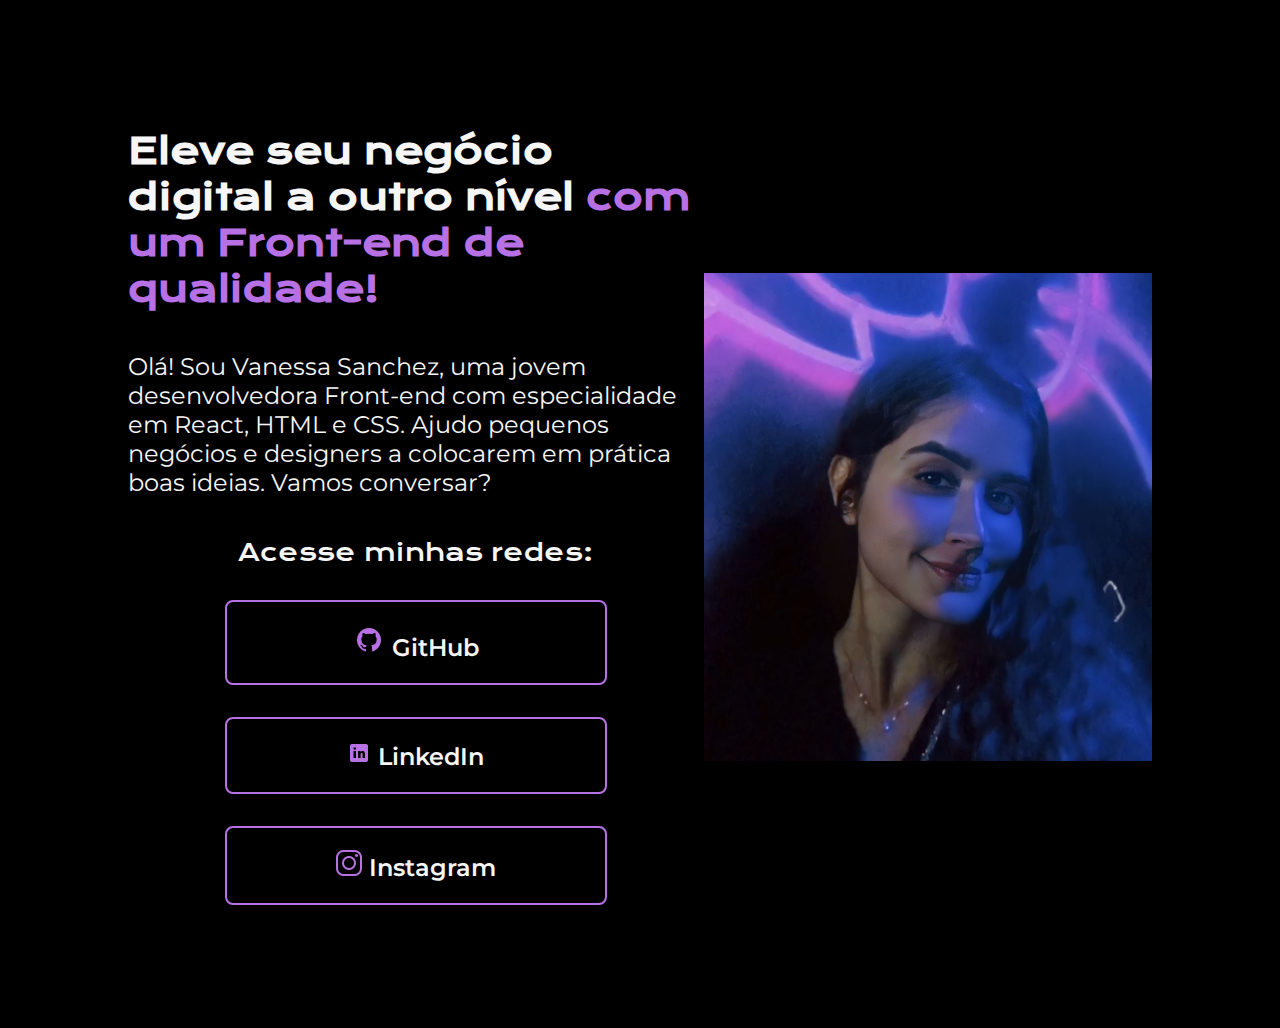
<file: index.html>
<!DOCTYPE html>
<html lang="pt-br">
    <head>
        <meta charset="UTF-8">
        <meta http-equiv="X-UA-Compatible" content="IE=edge">
        <meta name="viewport" content="width=device-width, initial-scale=1.0">
        <title>Portfolio</title>
        <link rel="stylesheet" href="style.css">
    </head>

    <body>
        <header></header>
        <main class="apresentacao">
            <section class="apresentacao__conteudo">
                <h1 class="apresentacao__conteudo__titulo">Eleve seu negócio digital a outro nível <strong class="destaque_titulo">com um Front-end de qualidade!</strong></h1>
                <p class="apresentacao__conteudo__texto">Olá! Sou Vanessa Sanchez, uma jovem desenvolvedora Front-end com especialidade em React, HTML e CSS. Ajudo pequenos negócios e designers a colocarem em prática boas ideias. Vamos conversar?</p>
                <div class="apresentacao__links">
                    <h2 class="apresentacao__links__subtitulo">Acesse minhas redes:</h2>
                    <a class="apresentacao__links__link" href="https://github.com/vsanxz">
                        <img class="GitHub__logo" src="./assets/github_1.png" alt="logo do GitHub">
                        GitHub</a>
                    <a class="apresentacao__links__link" href="https://www.linkedin.com/in/vanessa-sanchez-47a683190/">
                        <img class="LinkedIn__logo" src="./assets/linkedin_1.png" alt="logo do LinkedIn">
                        LinkedIn</a>
                    <a class="apresentacao__links__link" href="https://www.instagram.com/nessasanxz/">
                        <img class="Instagram__logo" src="./assets/instagram_1.png" alt="logo do Instagram">
                        Instagram</a>
                </div>
            </section>
            <img class="foto_vanessa" src="./assets/vanessa.jpeg" alt="foto da Vanessa Sanchez">
        </main>
        <footer></footer>
    </body>
</html>
</file>
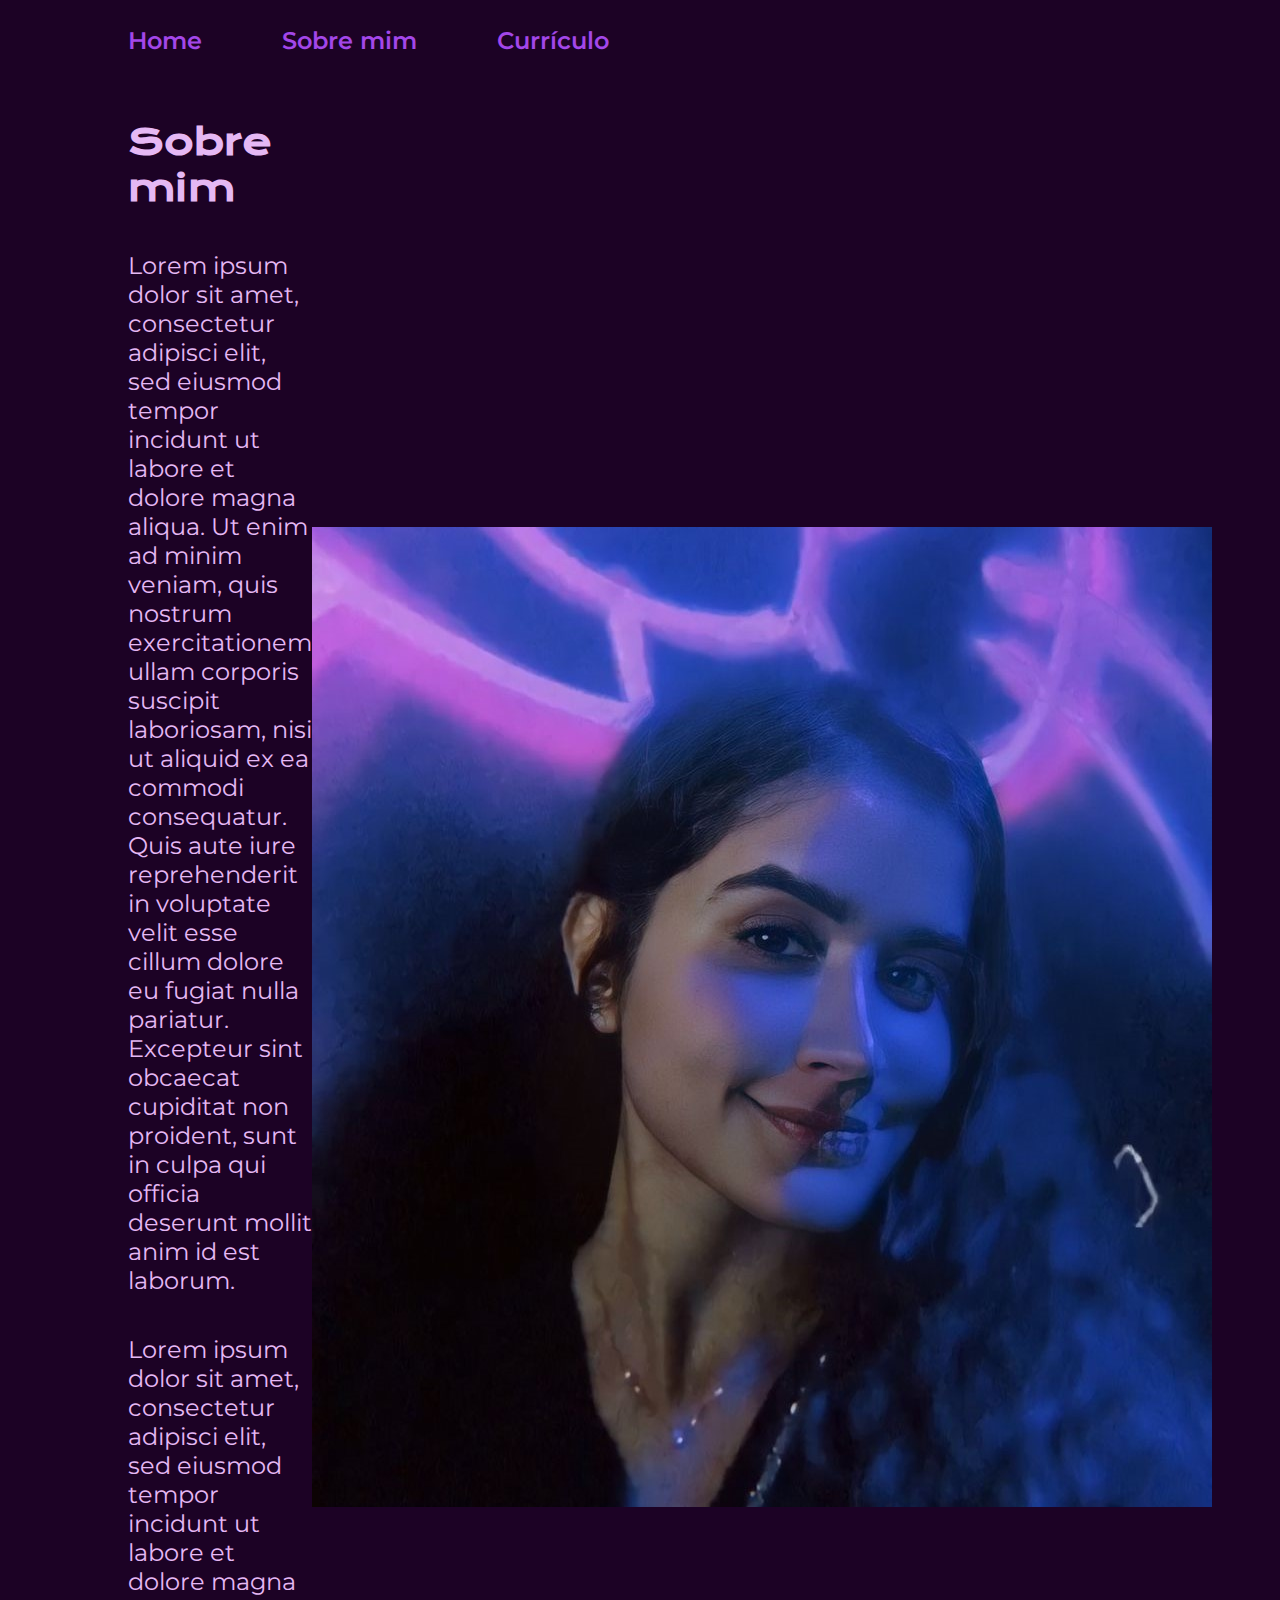
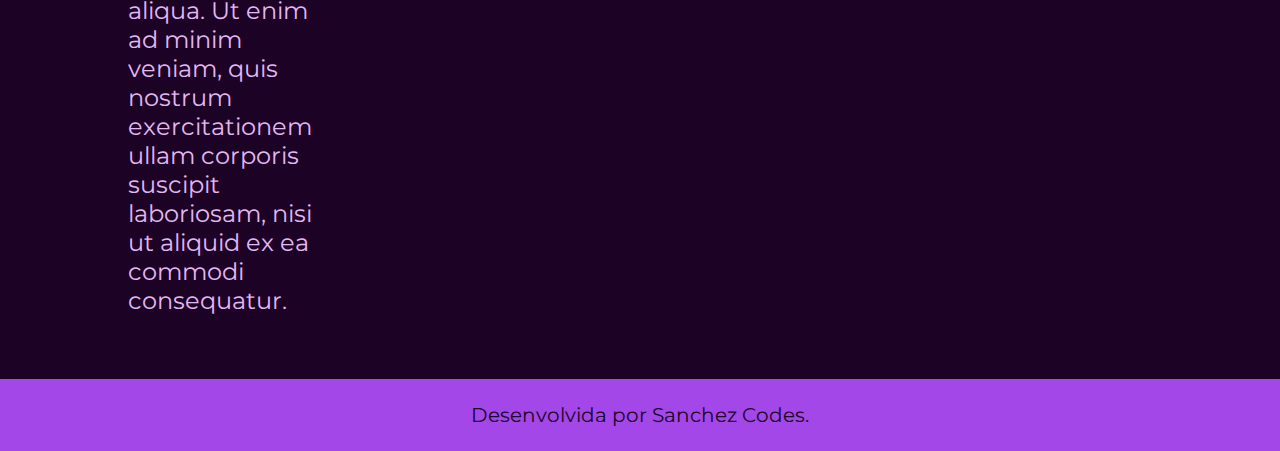
<file: about.html>
<!DOCTYPE html>
<html lang="pt-br">
<head>
    <meta charset="UTF-8">
    <meta http-equiv="X-UA-Compatible" content="IE=edge">
    <meta name="viewport" content="width=device-width, initial-scale=1.0">
    <title>Sobre mim</title>
    <link rel="stylesheet" href="./style/style.css">
</head>
<body>
    <header class="cabecalho">
        <nav class="cabecalho__menu">
            <a class="cabecalho__menu__link" href="index.html">Home</a>
            <a class="cabecalho__menu__link" href="about.html">Sobre mim</a>
            <a class="cabecalho__menu__link" href="curriculo.html">Currículo</a>
        </nav>
    </header>

    <main class="apresentacao">
        <section class="apresentacao__conteudo">
            <h1 class="apresentacao__conteudo__titulo">Sobre mim</h1>
            <p class="apresentacao__conteudo__texto"> Lorem ipsum dolor sit amet, consectetur adipisci elit, sed eiusmod tempor incidunt ut labore et dolore magna aliqua. Ut enim ad minim veniam, quis nostrum exercitationem ullam corporis suscipit laboriosam, nisi ut aliquid ex ea commodi consequatur. Quis aute iure reprehenderit in voluptate velit esse cillum dolore eu fugiat nulla pariatur. Excepteur sint obcaecat cupiditat non proident, sunt in culpa qui officia deserunt mollit anim id est laborum.
            </p>
            <p class="apresentacao__conteudo__texto"> Lorem ipsum dolor sit amet, consectetur adipisci elit, sed eiusmod tempor incidunt ut labore et dolore magna aliqua. Ut enim ad minim veniam, quis nostrum exercitationem ullam corporis suscipit laboriosam, nisi ut aliquid ex ea commodi consequatur. 
            </p>

        </section>
        <img class="apresentacao__imagem" src="./assets/vanessa.jpeg" alt="foto da Vanessa Sanchez">
    </main>

    <footer class="rodape">
        <p>Desenvolvida por Sanchez Codes.</p>
    </footer>
</body>
</html>
</file>
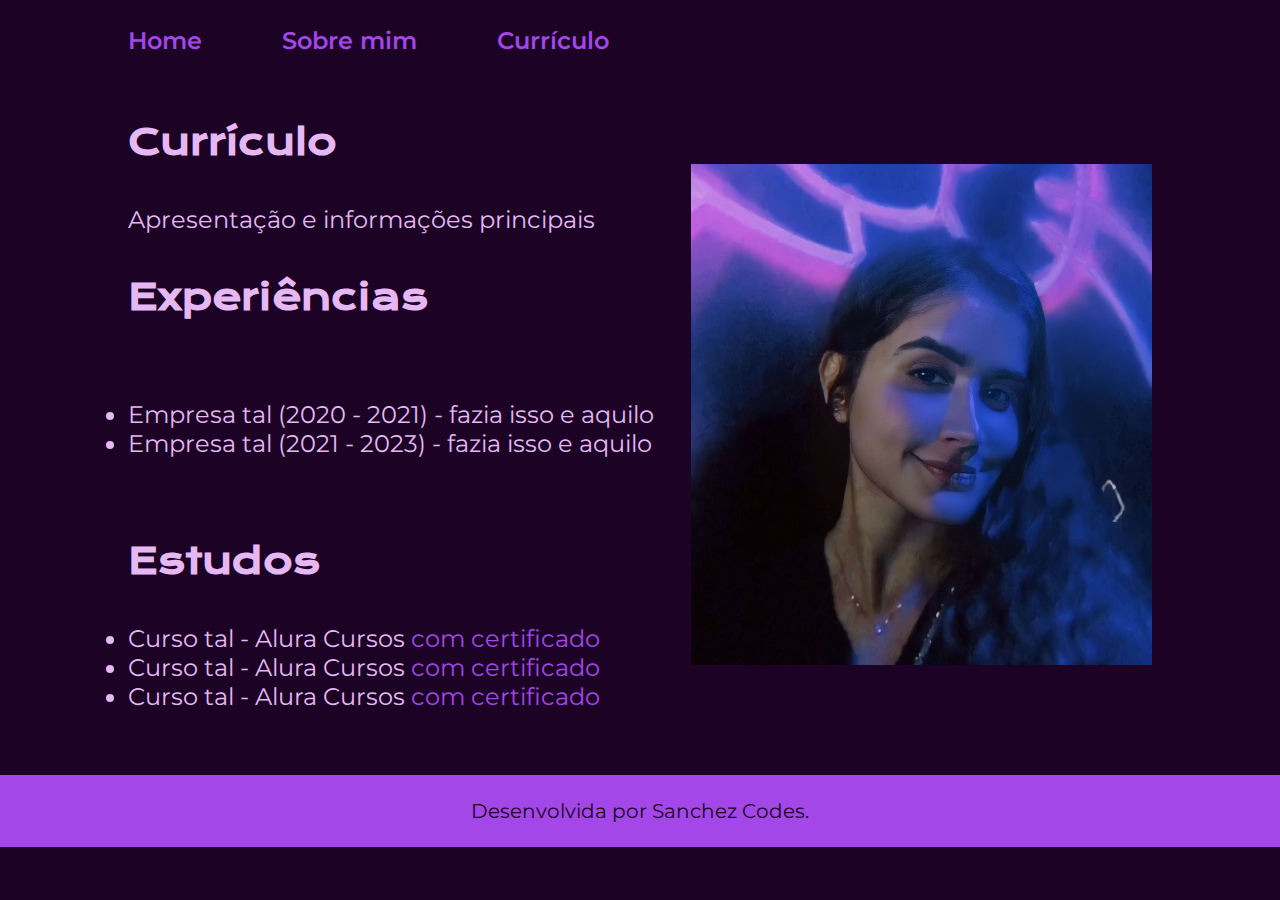
<file: curriculo.html>
<!DOCTYPE html>
<html lang="pt-br">
    <head>
        <meta charset="UTF-8">
        <meta http-equiv="X-UA-Compatible" content="IE=edge">
        <meta name="viewport" content="width=device-width, initial-scale=1.0">
        <title>Currículo</title>
        <link rel="stylesheet" href="./style/style.css">
    </head>
<body>
    <header class="cabecalho">
        <nav class="cabecalho__menu">
            <a class="cabecalho__menu__link" href="index.html">Home</a>
            <a class="cabecalho__menu__link" href="about.html">Sobre mim</a>
            <a class="cabecalho__menu__link" href="curriculo.html">Currículo</a>
        </nav>
    </header>
   
    <main class="apresentacao">
        <section class="apresentacao__conteudo">
            <h1 class="apresentacao__conteudo__titulo">Currículo</h1>
            <p class="apresentacao__conteudo__texto">
                Apresentação e informações principais
            </p>
            <h2 class="apresentacao__conteudo__titulo">Experiências</h2>
            <p class="apresentacao__conteudo__texto">
            <ul class="apresentacao__conteudo__texto">
                <li> Empresa tal (2020 - 2021) - fazia isso e aquilo </li>
                <li> Empresa tal (2021 - 2023) - fazia isso e aquilo </li>
            </ul>
            </p>
            <h2 class="apresentacao__conteudo__titulo">Estudos</h2>
            <div class="apresentacao__conteudo__texto">
            <ul class="apresentacao__conteudo__texto">
                <li>Curso tal - Alura Cursos <a href="linkdocertificado">com certificado</a> </li>
                <li>Curso tal - Alura Cursos <a href="linkdocertificado">com certificado</a></li>
                <li>Curso tal - Alura Cursos <a href="linkdocertificado">com certificado</a></li>
            </ul>
            </div>    
        </section>
        <img class="foto_vanessa" src="./assets/vanessa.jpeg" alt="foto da Vanessa Sanchez">
    </main> 

    <footer class="rodape">
        <p>Desenvolvida por Sanchez Codes.</p>
    </footer>
</body>
</html>
</file>
<file: style.css>
@import url('https://fonts.googleapis.com/css2?family=Krona+One&family=Montserrat:wght@100&display=swap');
@import url('https://fonts.googleapis.com/css2?family=Montserrat&display=swap');
@import url('https://fonts.googleapis.com/css2?family=Montserrat:wght@600&display=swap');

* {
    margin: 0%;
    padding: 0%;
}

body {
    height: 100vh;
    box-sizing: border-box;
    background-color:black;
    color: #F6F6F6;
}

.destaque_titulo{
    color: #b871e5;
}

.apresentacao {
    margin: 10%;
    display: flex;
    align-items: center;
    justify-content: space-between;
}

.apresentacao__conteudo {
    width: 615px;
    display: flex;
    flex-direction: column;
    gap: 40px;
    
}

.apresentacao__conteudo__titulo {
    font-size: 36px;
    font-family:'Krona One', sans-serif;

}

.apresentacao__conteudo__texto {
    font-size: 24px;
    font-family: 'Montserrat', sans-serif;
}

.apresentacao__links {
    display: flex;
    flex-direction: column;
    justify-content: space-between;
    align-items: center;
    gap: 32px;
}

.apresentacao__links__subtitulo {
    font-size: 24px;
    font-family:'Krona One', sans-serif;
    font-weight: 400;
}

.apresentacao__links__link {
    /* background-color:#b871e5; */
    border:2px solid #b871e5;
    width: 378px;
    text-align: center;
    border-radius: 8px;
    font-size: 24px;
    font-family: 'Montserrat', sans-serif;
    font-weight: 600;
    padding: 21.5px 0;
    text-decoration:none;
    color: #F6F6F6;

}

.foto_vanessa {
    height: 488px;
}
</file>
<file: style/style.css>
@import url('https://fonts.googleapis.com/css2?family=Krona+One&family=Montserrat:wght@400;600&display=swap');

:root {
    --cor-primaria:#1c0225;
    --cor-secundaria:#E5B8F4;
    --cor-terciaria: #A347E9;
    --cor-hover: #6A0A93;

    --fonte-primaria:'Krona One', sans-serif;
    --fonte-secundaria: 'Montserrat', sans-serif;
}

* {
    margin: 0;
    padding: 0;
}

body {
    /* height: 100vh; */
    box-sizing: border-box;
    background-color: var(--cor-primaria);
    color: var(--cor-secundaria);
}

.cabecalho {
    padding: 2% 0% 0% 10%;
}

.cabecalho__menu {
    display: flex;
    gap: 80px;
}

.cabecalho__menu__link {
    font-size: 24px;
    font-family: var(--fonte-secundaria);
    font-weight: 600;
    color:var(--cor-terciaria);
    text-decoration: none;
}

.apresentacao {
    padding: 5% 10%;
    display: flex;
    align-items: center;
    justify-content: space-between;
}

.apresentacao__conteudo {
    width: 615px;
    display: flex;
    flex-direction: column;
    gap: 40px;
}

.apresentacao__conteudo__titulo {
    font-size: 36px;
    font-family: var(--fonte-primaria);
}

.destaque_titulo{
    color: var(--cor-terciaria);
}

.apresentacao__conteudo__texto {
    font-size: 24px;
    font-family: var(--fonte-secundaria);
}

.apresentacao__links {
    display: flex;
    flex-direction: column;
    justify-content: space-between;
    align-items: center;
    gap: 32px;
}

.apresentacao__links__subtitulo {
    font-size: 20px;
    font-family: var(--fonte-primaria);
    font-weight: 400;
}

.apresentacao__links__link {
    /* background-color:#b871e5; */
    display: flex;
    align-items: center;
    justify-content: center;
    gap: 16px;
    border:2px solid var(--cor-terciaria);
    width: 378px;
    text-align: center;
    border-radius: 8px;
    font-size: 20px;
    font-family: var(--fonte-secundaria);
    font-weight: 600;
    padding: 16px 0;
    text-decoration:none;
    color: var(--cor-secundaria);
}

.apresentacao__links__link:hover {
    background-color: var(--cor-hover);
}

/*curriculo.html*/
.apresentacao__conteudo__texto a {
    text-decoration: none;
    color: var(--cor-terciaria);
}

.foto_vanessa {
    /* height: 488px; */
    display: flex;
    align-items: flex-start;
    width: 45%;
}

.rodape {
    padding: 24px;
    color: var(--cor-primaria);
    background-color: var(--cor-terciaria);
    text-align: center;
    font-size: 20px;
    font-family: var(--fonte-secundaria);
    font-weight: 400;
}
</file>
